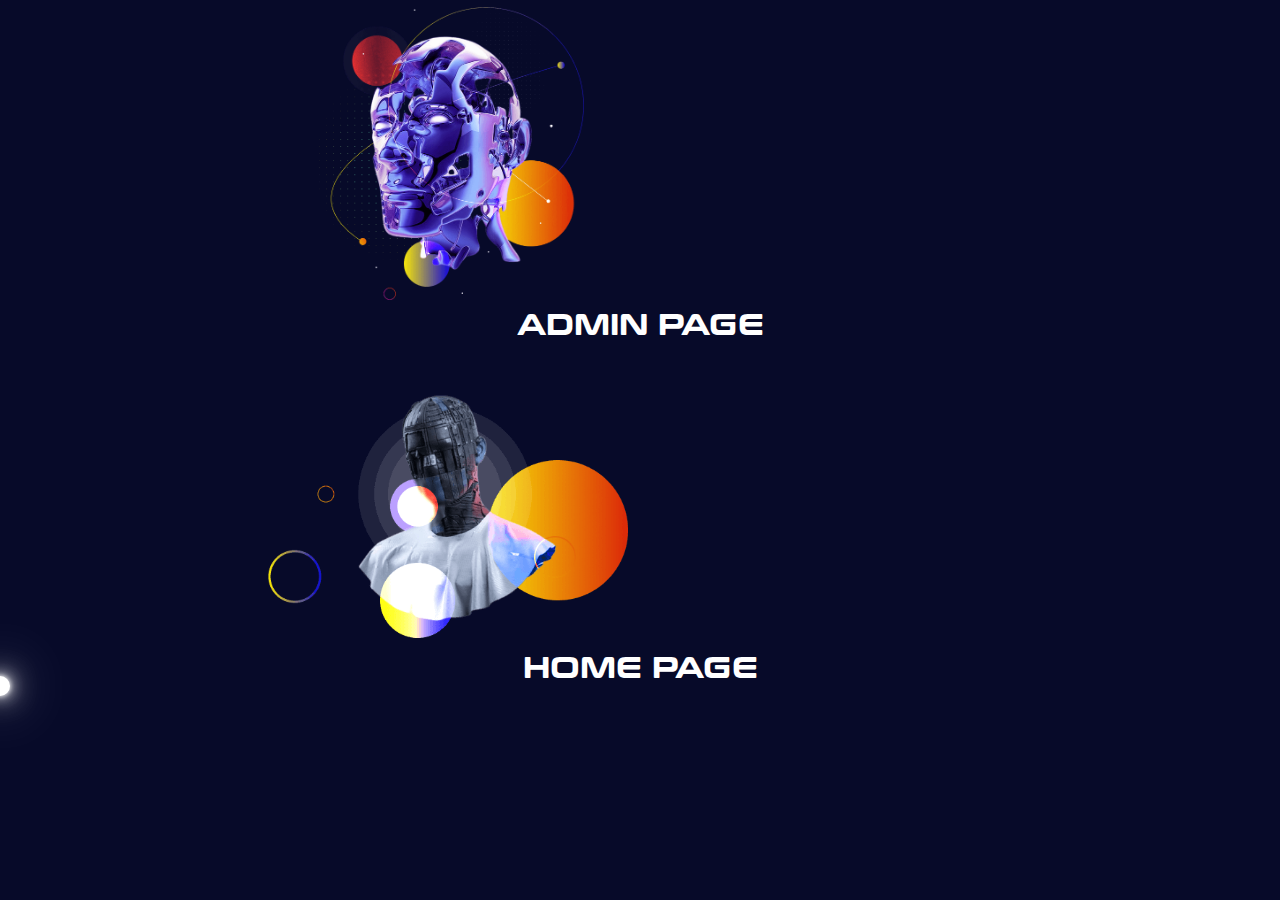
<file: index.html>
<!DOCTYPE html>
<html lang="en">
  <head>
    <title>Home</title>
    <!-- Required meta tags -->
    <meta charset="utf-8" />
    <meta
      name="viewport"
      content="width=device-width, initial-scale=1, shrink-to-fit=no"
    />

    <!-- Bootstrap CSS v5.2.1 -->
    <link
      href="https://cdn.jsdelivr.net/npm/bootstrap@5.2.1/dist/css/bootstrap.min.css"
      rel="stylesheet"
      integrity="sha384-iYQeCzEYFbKjA/T2uDLTpkwGzCiq6soy8tYaI1GyVh/UjpbCx/TYkiZhlZB6+fzT"
      crossorigin="anonymous"
    />
    <link rel="stylesheet" href="./css/style.css" />
  </head>

  <body>
    <main>
      <section class="main">
        <div class="container d-flex align-items-center vh-100">
          <div class="row w-100">
            <div class="col-6">
              <div class="box-main text-center">
                <img class="img-main" src="./assets/img/h10.png" alt="" />
                <a class="title-page" href="#"> Admin page </a>
              </div>
            </div>
            <div class="col-6">
              <div class="box-main text-center">
                <img class="img-main" src="./assets/img/h9.png" alt="" />
                <a class="title-page" href="#"> home page</a>
              </div>
            </div>
          </div>
        </div>
        <div id="mouse"></div>
      </section>
    </main>
    <!-- Bootstrap JavaScript Libraries -->
    <script
      src="https://cdn.jsdelivr.net/npm/@popperjs/core@2.11.6/dist/umd/popper.min.js"
      integrity="sha384-oBqDVmMz9ATKxIep9tiCxS/Z9fNfEXiDAYTujMAeBAsjFuCZSmKbSSUnQlmh/jp3"
      crossorigin="anonymous"
    ></script>

    <script
      src="https://cdn.jsdelivr.net/npm/bootstrap@5.2.1/dist/js/bootstrap.min.js"
      integrity="sha384-7VPbUDkoPSGFnVtYi0QogXtr74QeVeeIs99Qfg5YCF+TidwNdjvaKZX19NZ/e6oz"
      crossorigin="anonymous"
    ></script>
    <script type="module" src="./js/main.js"></script>
  </body>
</html>
</file>
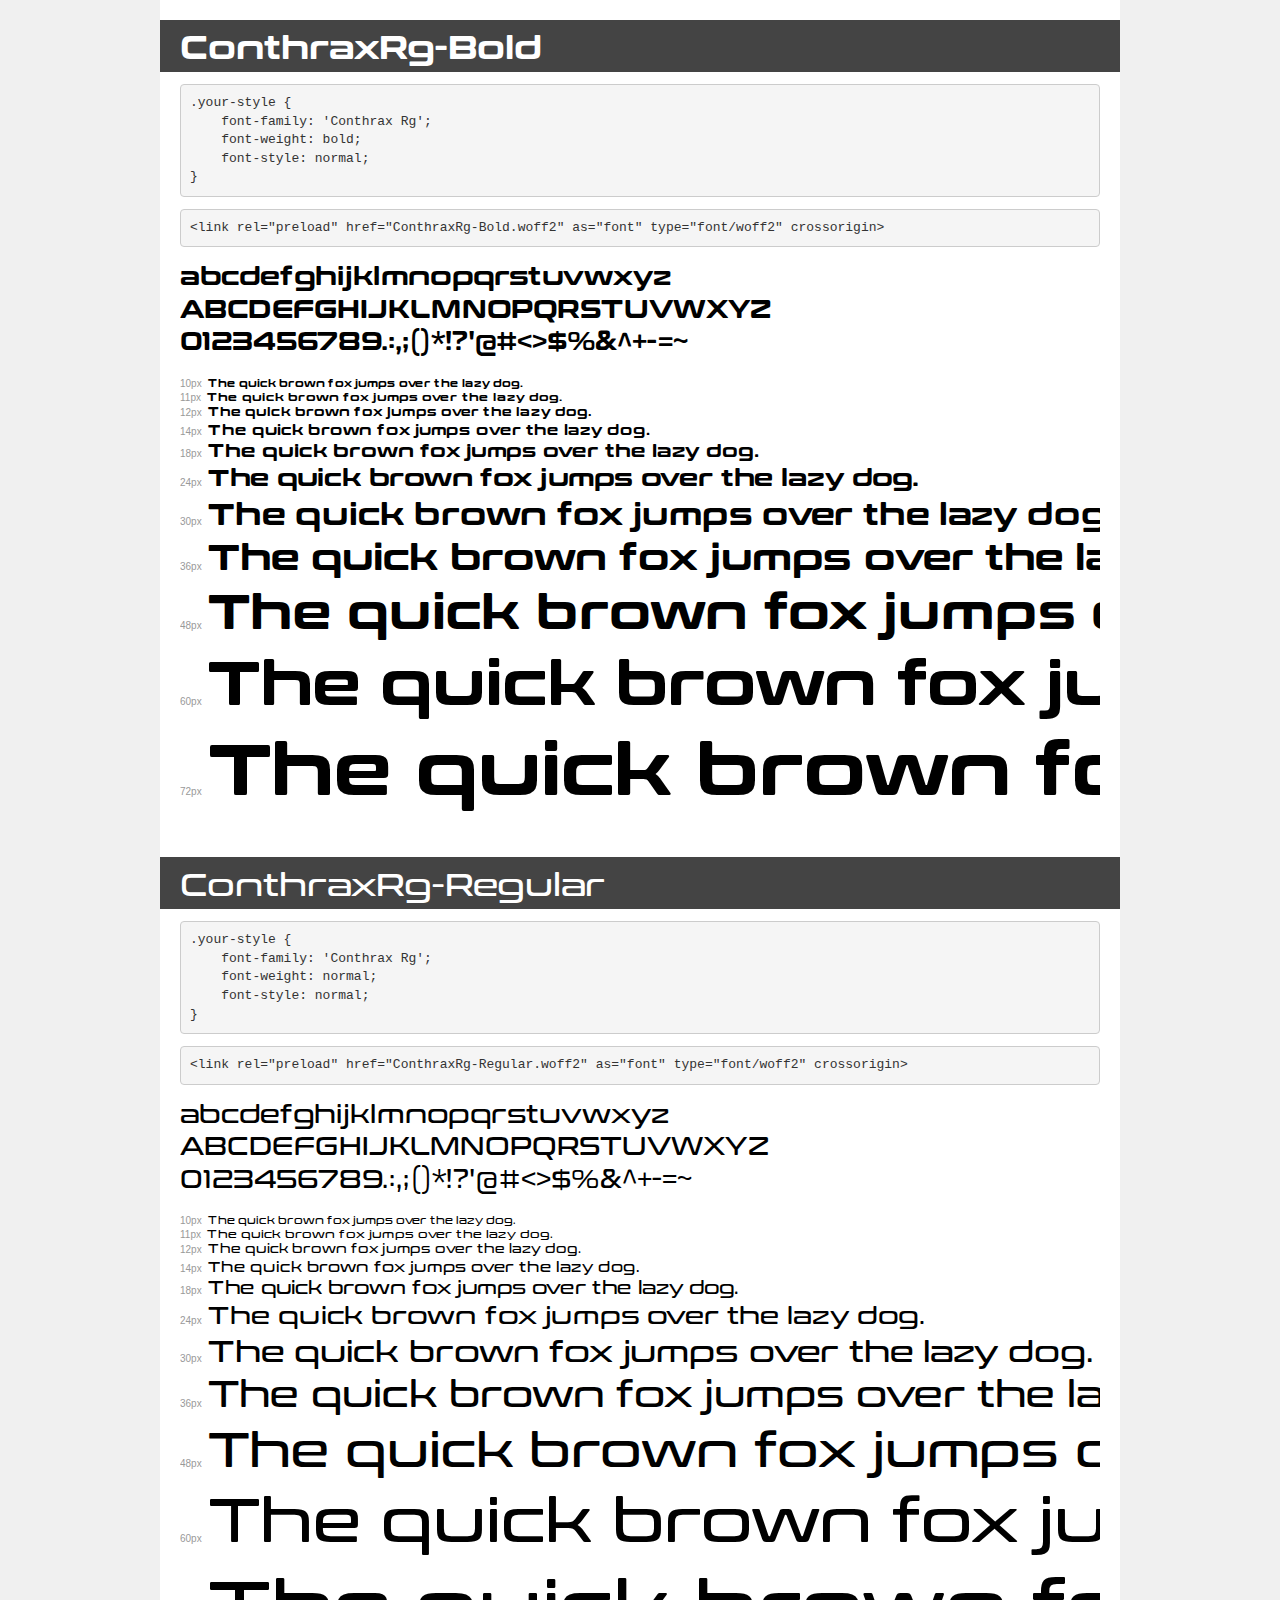
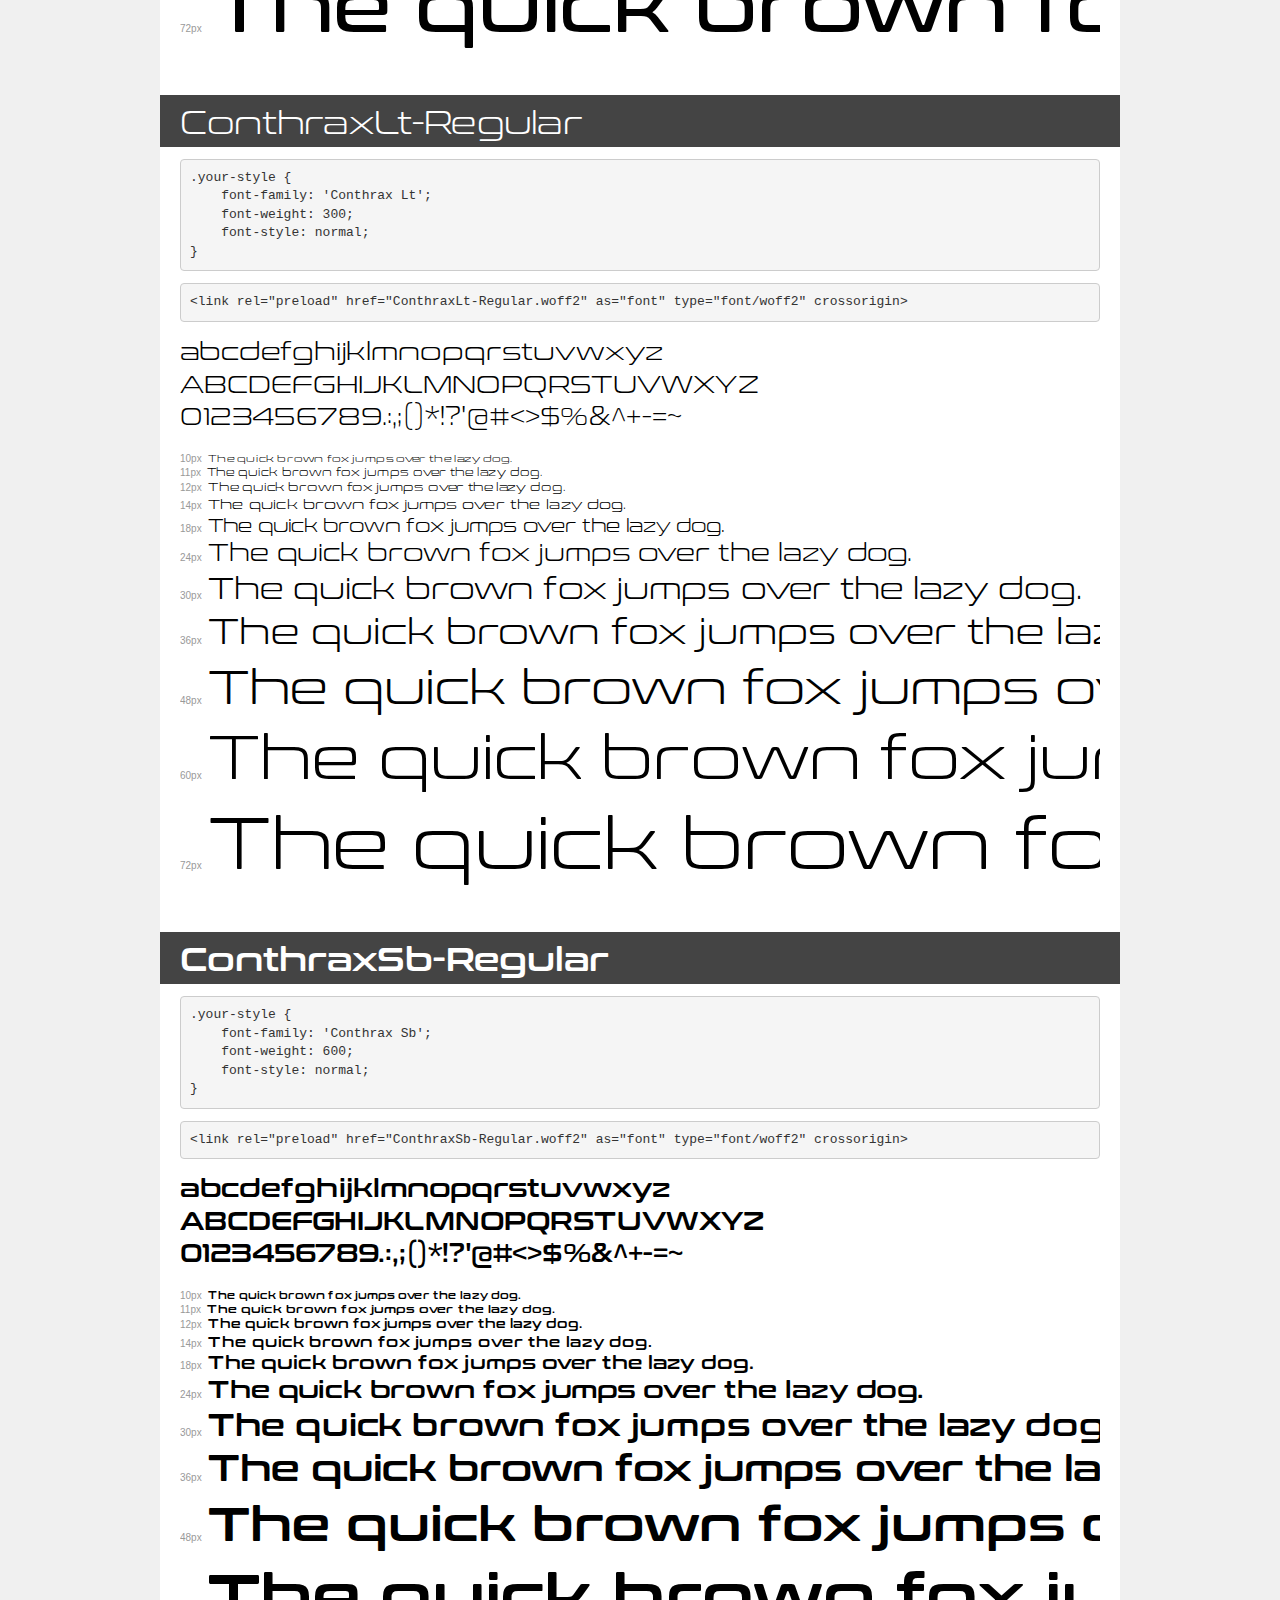
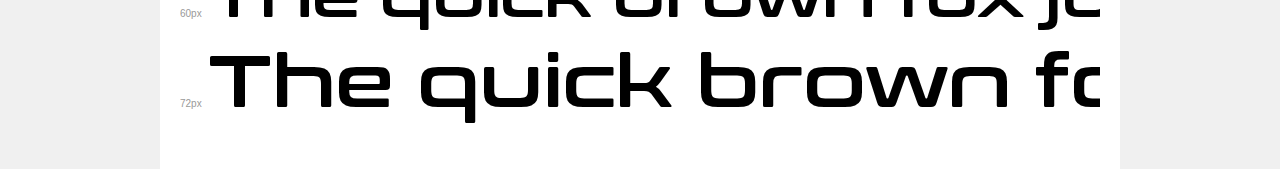
<file: assets/fonts/conthrax/demo.html>
<!DOCTYPE html>
<html lang="en">
<head>
    <meta charset="utf-8">
    <meta http-equiv="X-UA-Compatible" content="IE=edge">
    <meta name="viewport" content="width=device-width, initial-scale=1">
    <meta name="robots" content="noindex, noarchive">
    <meta name="format-detection" content="telephone=no">
    <title>Transfonter demo</title>
    <link href="stylesheet.css" rel="stylesheet">
    <style>
        /*
        http://meyerweb.com/eric/tools/css/reset/
        v2.0 | 20110126
        License: none (public domain)
        */
        html, body, div, span, applet, object, iframe,
        h1, h2, h3, h4, h5, h6, p, blockquote, pre,
        a, abbr, acronym, address, big, cite, code,
        del, dfn, em, img, ins, kbd, q, s, samp,
        small, strike, strong, sub, sup, tt, var,
        b, u, i, center,
        dl, dt, dd, ol, ul, li,
        fieldset, form, label, legend,
        table, caption, tbody, tfoot, thead, tr, th, td,
        article, aside, canvas, details, embed,
        figure, figcaption, footer, header, hgroup,
        menu, nav, output, ruby, section, summary,
        time, mark, audio, video {
            margin: 0;
            padding: 0;
            border: 0;
            font-size: 100%;
            font: inherit;
            vertical-align: baseline;
        }
        /* HTML5 display-role reset for older browsers */
        article, aside, details, figcaption, figure,
        footer, header, hgroup, menu, nav, section {
            display: block;
        }
        body {
            line-height: 1;
        }
        ol, ul {
            list-style: none;
        }
        blockquote, q {
            quotes: none;
        }
        blockquote:before, blockquote:after,
        q:before, q:after {
            content: '';
            content: none;
        }
        table {
            border-collapse: collapse;
            border-spacing: 0;
        }
        /* demo styles */
        body {
            background: #f0f0f0;
            color: #000;
        }
        .page {
            background: #fff;
            width: 920px;
            margin: 0 auto;
            padding: 20px 20px 0 20px;
            overflow: hidden;
        }
        .font-container {
            overflow-x: auto;
            overflow-y: hidden;
            margin-bottom: 40px;
            line-height: 1.3;
            white-space: nowrap;
            padding-bottom: 5px;
        }
        h1 {
            position: relative;
            background: #444;
            font-size: 32px;
            color: #fff;
            padding: 10px 20px;
            margin: 0 -20px 12px -20px;
        }
        .letters {
            font-size: 25px;
            margin-bottom: 20px;
        }
        .s10:before {
            content: '10px';
        }
        .s11:before {
            content: '11px';
        }
        .s12:before {
            content: '12px';
        }
        .s14:before {
            content: '14px';
        }
        .s18:before {
            content: '18px';
        }
        .s24:before {
            content: '24px';
        }
        .s30:before {
            content: '30px';
        }
        .s36:before {
            content: '36px';
        }
        .s48:before {
            content: '48px';
        }
        .s60:before {
            content: '60px';
        }
        .s72:before {
            content: '72px';
        }
        .s10:before, .s11:before, .s12:before, .s14:before,
        .s18:before, .s24:before, .s30:before, .s36:before,
        .s48:before, .s60:before, .s72:before {
            font-family: Arial, sans-serif;
            font-size: 10px;
            font-weight: normal;
            font-style: normal;
            color: #999;
            padding-right: 6px;
        }
        pre {
            display: block;
            padding: 9px;
            margin: 0 0 12px;
            font-family: Monaco, Menlo, Consolas, "Courier New", monospace;
            font-size: 13px;
            line-height: 1.428571429;
            color: #333;
            font-weight: normal;
            font-style: normal;
            background-color: #f5f5f5;
            border: 1px solid #ccc;
            overflow-x: auto;
            border-radius: 4px;
        }
        /* responsive */
        @media (max-width: 959px) {
            .page {
                width: auto;
                margin: 0;
            }
        }
    </style>
</head>
<body>
<div class="page">
    <div class="demo">
        <h1 style="font-family: 'Conthrax Rg'; font-weight: bold; font-style: normal;">ConthraxRg-Bold</h1>
        <pre title="Usage">.your-style {
    font-family: 'Conthrax Rg';
    font-weight: bold;
    font-style: normal;
}</pre>
        <pre title="Preload (optional)">
&lt;link rel=&quot;preload&quot; href=&quot;ConthraxRg-Bold.woff2&quot; as=&quot;font&quot; type=&quot;font/woff2&quot; crossorigin&gt;</pre>
        <div class="font-container" style="font-family: 'Conthrax Rg'; font-weight: bold; font-style: normal;">
            <p class="letters">
                abcdefghijklmnopqrstuvwxyz<br>
ABCDEFGHIJKLMNOPQRSTUVWXYZ<br>
                0123456789.:,;()*!?'@#&lt;&gt;$%&^+-=~
            </p>
            <p class="s10" style="font-size: 10px;">The quick brown fox jumps over the lazy dog.</p>
            <p class="s11" style="font-size: 11px;">The quick brown fox jumps over the lazy dog.</p>
            <p class="s12" style="font-size: 12px;">The quick brown fox jumps over the lazy dog.</p>
            <p class="s14" style="font-size: 14px;">The quick brown fox jumps over the lazy dog.</p>
            <p class="s18" style="font-size: 18px;">The quick brown fox jumps over the lazy dog.</p>
            <p class="s24" style="font-size: 24px;">The quick brown fox jumps over the lazy dog.</p>
            <p class="s30" style="font-size: 30px;">The quick brown fox jumps over the lazy dog.</p>
            <p class="s36" style="font-size: 36px;">The quick brown fox jumps over the lazy dog.</p>
            <p class="s48" style="font-size: 48px;">The quick brown fox jumps over the lazy dog.</p>
            <p class="s60" style="font-size: 60px;">The quick brown fox jumps over the lazy dog.</p>
            <p class="s72" style="font-size: 72px;">The quick brown fox jumps over the lazy dog.</p>
        </div>
    </div>

    <div class="demo">
        <h1 style="font-family: 'Conthrax Rg'; font-weight: normal; font-style: normal;">ConthraxRg-Regular</h1>
        <pre title="Usage">.your-style {
    font-family: 'Conthrax Rg';
    font-weight: normal;
    font-style: normal;
}</pre>
        <pre title="Preload (optional)">
&lt;link rel=&quot;preload&quot; href=&quot;ConthraxRg-Regular.woff2&quot; as=&quot;font&quot; type=&quot;font/woff2&quot; crossorigin&gt;</pre>
        <div class="font-container" style="font-family: 'Conthrax Rg'; font-weight: normal; font-style: normal;">
            <p class="letters">
                abcdefghijklmnopqrstuvwxyz<br>
ABCDEFGHIJKLMNOPQRSTUVWXYZ<br>
                0123456789.:,;()*!?'@#&lt;&gt;$%&^+-=~
            </p>
            <p class="s10" style="font-size: 10px;">The quick brown fox jumps over the lazy dog.</p>
            <p class="s11" style="font-size: 11px;">The quick brown fox jumps over the lazy dog.</p>
            <p class="s12" style="font-size: 12px;">The quick brown fox jumps over the lazy dog.</p>
            <p class="s14" style="font-size: 14px;">The quick brown fox jumps over the lazy dog.</p>
            <p class="s18" style="font-size: 18px;">The quick brown fox jumps over the lazy dog.</p>
            <p class="s24" style="font-size: 24px;">The quick brown fox jumps over the lazy dog.</p>
            <p class="s30" style="font-size: 30px;">The quick brown fox jumps over the lazy dog.</p>
            <p class="s36" style="font-size: 36px;">The quick brown fox jumps over the lazy dog.</p>
            <p class="s48" style="font-size: 48px;">The quick brown fox jumps over the lazy dog.</p>
            <p class="s60" style="font-size: 60px;">The quick brown fox jumps over the lazy dog.</p>
            <p class="s72" style="font-size: 72px;">The quick brown fox jumps over the lazy dog.</p>
        </div>
    </div>

    <div class="demo">
        <h1 style="font-family: 'Conthrax Lt'; font-weight: 300; font-style: normal;">ConthraxLt-Regular</h1>
        <pre title="Usage">.your-style {
    font-family: 'Conthrax Lt';
    font-weight: 300;
    font-style: normal;
}</pre>
        <pre title="Preload (optional)">
&lt;link rel=&quot;preload&quot; href=&quot;ConthraxLt-Regular.woff2&quot; as=&quot;font&quot; type=&quot;font/woff2&quot; crossorigin&gt;</pre>
        <div class="font-container" style="font-family: 'Conthrax Lt'; font-weight: 300; font-style: normal;">
            <p class="letters">
                abcdefghijklmnopqrstuvwxyz<br>
ABCDEFGHIJKLMNOPQRSTUVWXYZ<br>
                0123456789.:,;()*!?'@#&lt;&gt;$%&^+-=~
            </p>
            <p class="s10" style="font-size: 10px;">The quick brown fox jumps over the lazy dog.</p>
            <p class="s11" style="font-size: 11px;">The quick brown fox jumps over the lazy dog.</p>
            <p class="s12" style="font-size: 12px;">The quick brown fox jumps over the lazy dog.</p>
            <p class="s14" style="font-size: 14px;">The quick brown fox jumps over the lazy dog.</p>
            <p class="s18" style="font-size: 18px;">The quick brown fox jumps over the lazy dog.</p>
            <p class="s24" style="font-size: 24px;">The quick brown fox jumps over the lazy dog.</p>
            <p class="s30" style="font-size: 30px;">The quick brown fox jumps over the lazy dog.</p>
            <p class="s36" style="font-size: 36px;">The quick brown fox jumps over the lazy dog.</p>
            <p class="s48" style="font-size: 48px;">The quick brown fox jumps over the lazy dog.</p>
            <p class="s60" style="font-size: 60px;">The quick brown fox jumps over the lazy dog.</p>
            <p class="s72" style="font-size: 72px;">The quick brown fox jumps over the lazy dog.</p>
        </div>
    </div>

    <div class="demo">
        <h1 style="font-family: 'Conthrax Sb'; font-weight: 600; font-style: normal;">ConthraxSb-Regular</h1>
        <pre title="Usage">.your-style {
    font-family: 'Conthrax Sb';
    font-weight: 600;
    font-style: normal;
}</pre>
        <pre title="Preload (optional)">
&lt;link rel=&quot;preload&quot; href=&quot;ConthraxSb-Regular.woff2&quot; as=&quot;font&quot; type=&quot;font/woff2&quot; crossorigin&gt;</pre>
        <div class="font-container" style="font-family: 'Conthrax Sb'; font-weight: 600; font-style: normal;">
            <p class="letters">
                abcdefghijklmnopqrstuvwxyz<br>
ABCDEFGHIJKLMNOPQRSTUVWXYZ<br>
                0123456789.:,;()*!?'@#&lt;&gt;$%&^+-=~
            </p>
            <p class="s10" style="font-size: 10px;">The quick brown fox jumps over the lazy dog.</p>
            <p class="s11" style="font-size: 11px;">The quick brown fox jumps over the lazy dog.</p>
            <p class="s12" style="font-size: 12px;">The quick brown fox jumps over the lazy dog.</p>
            <p class="s14" style="font-size: 14px;">The quick brown fox jumps over the lazy dog.</p>
            <p class="s18" style="font-size: 18px;">The quick brown fox jumps over the lazy dog.</p>
            <p class="s24" style="font-size: 24px;">The quick brown fox jumps over the lazy dog.</p>
            <p class="s30" style="font-size: 30px;">The quick brown fox jumps over the lazy dog.</p>
            <p class="s36" style="font-size: 36px;">The quick brown fox jumps over the lazy dog.</p>
            <p class="s48" style="font-size: 48px;">The quick brown fox jumps over the lazy dog.</p>
            <p class="s60" style="font-size: 60px;">The quick brown fox jumps over the lazy dog.</p>
            <p class="s72" style="font-size: 72px;">The quick brown fox jumps over the lazy dog.</p>
        </div>
    </div>

</div>
</body>
</html>
</file>
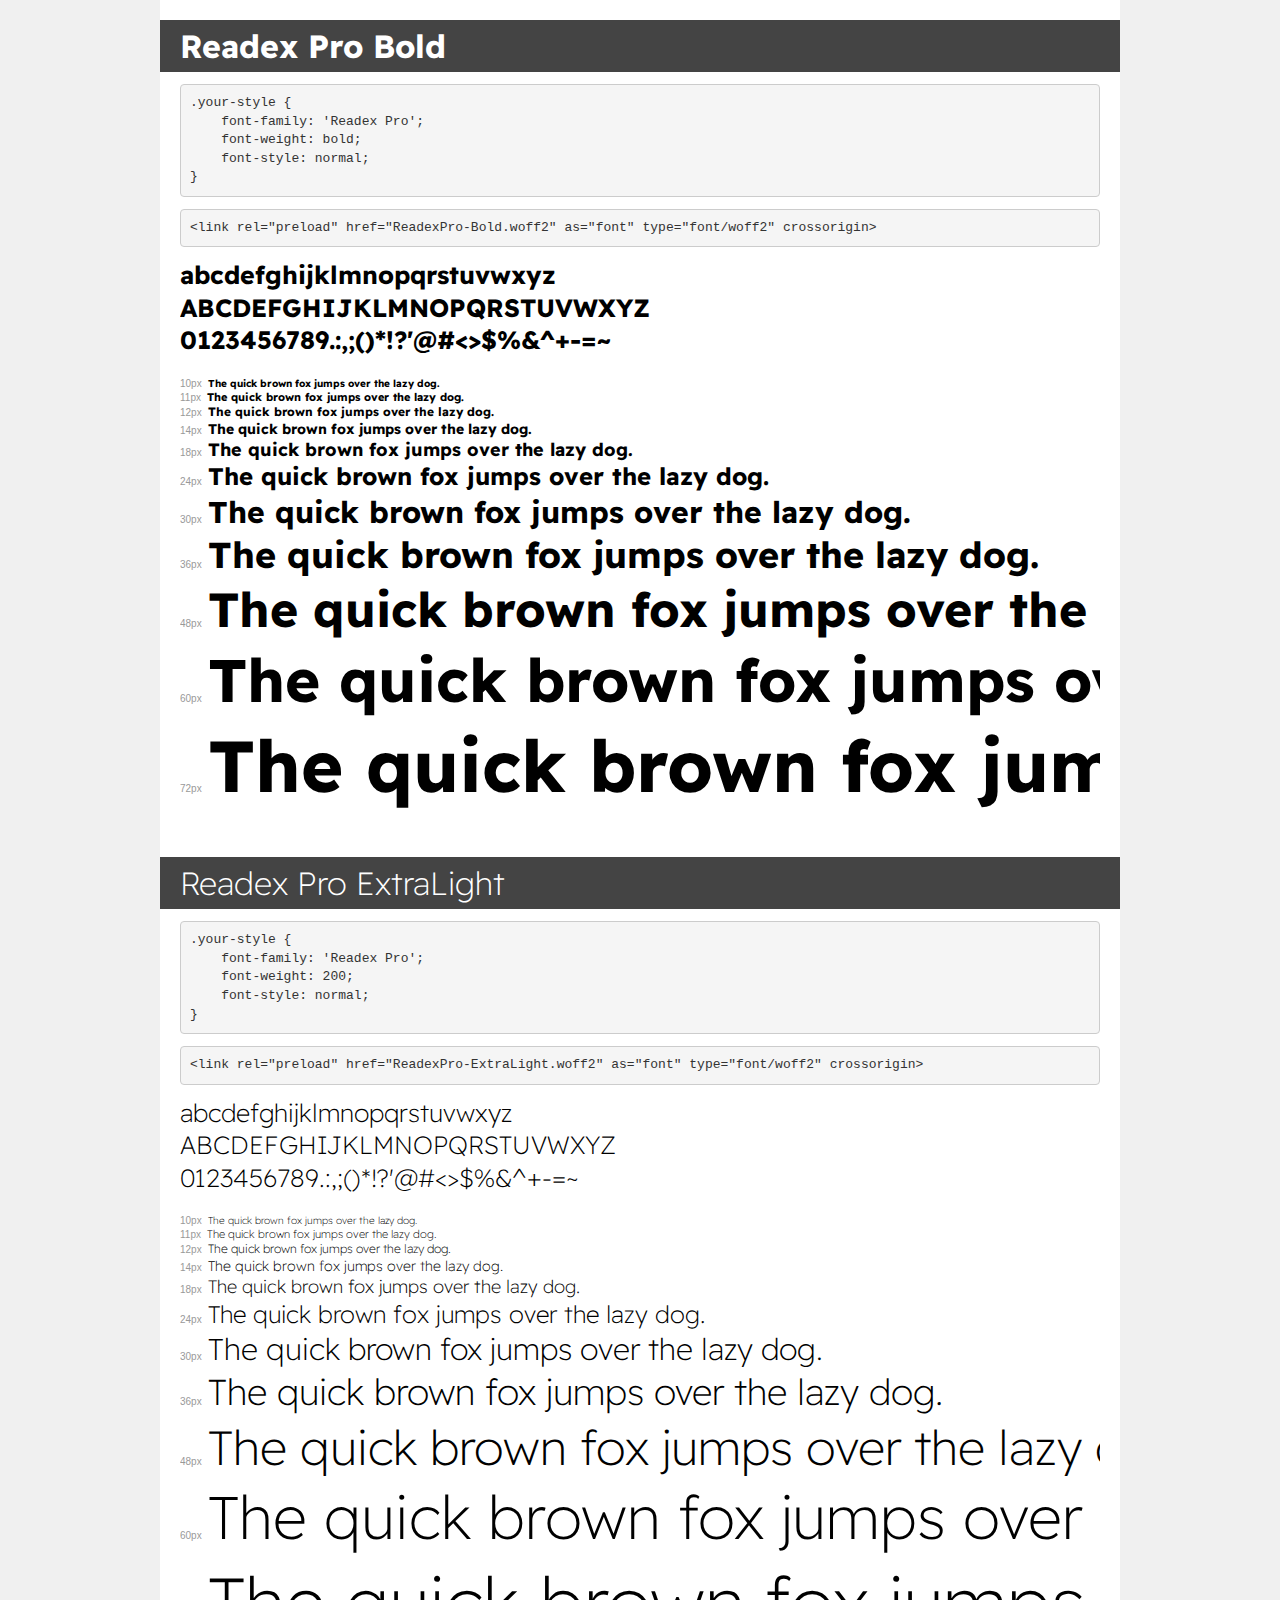
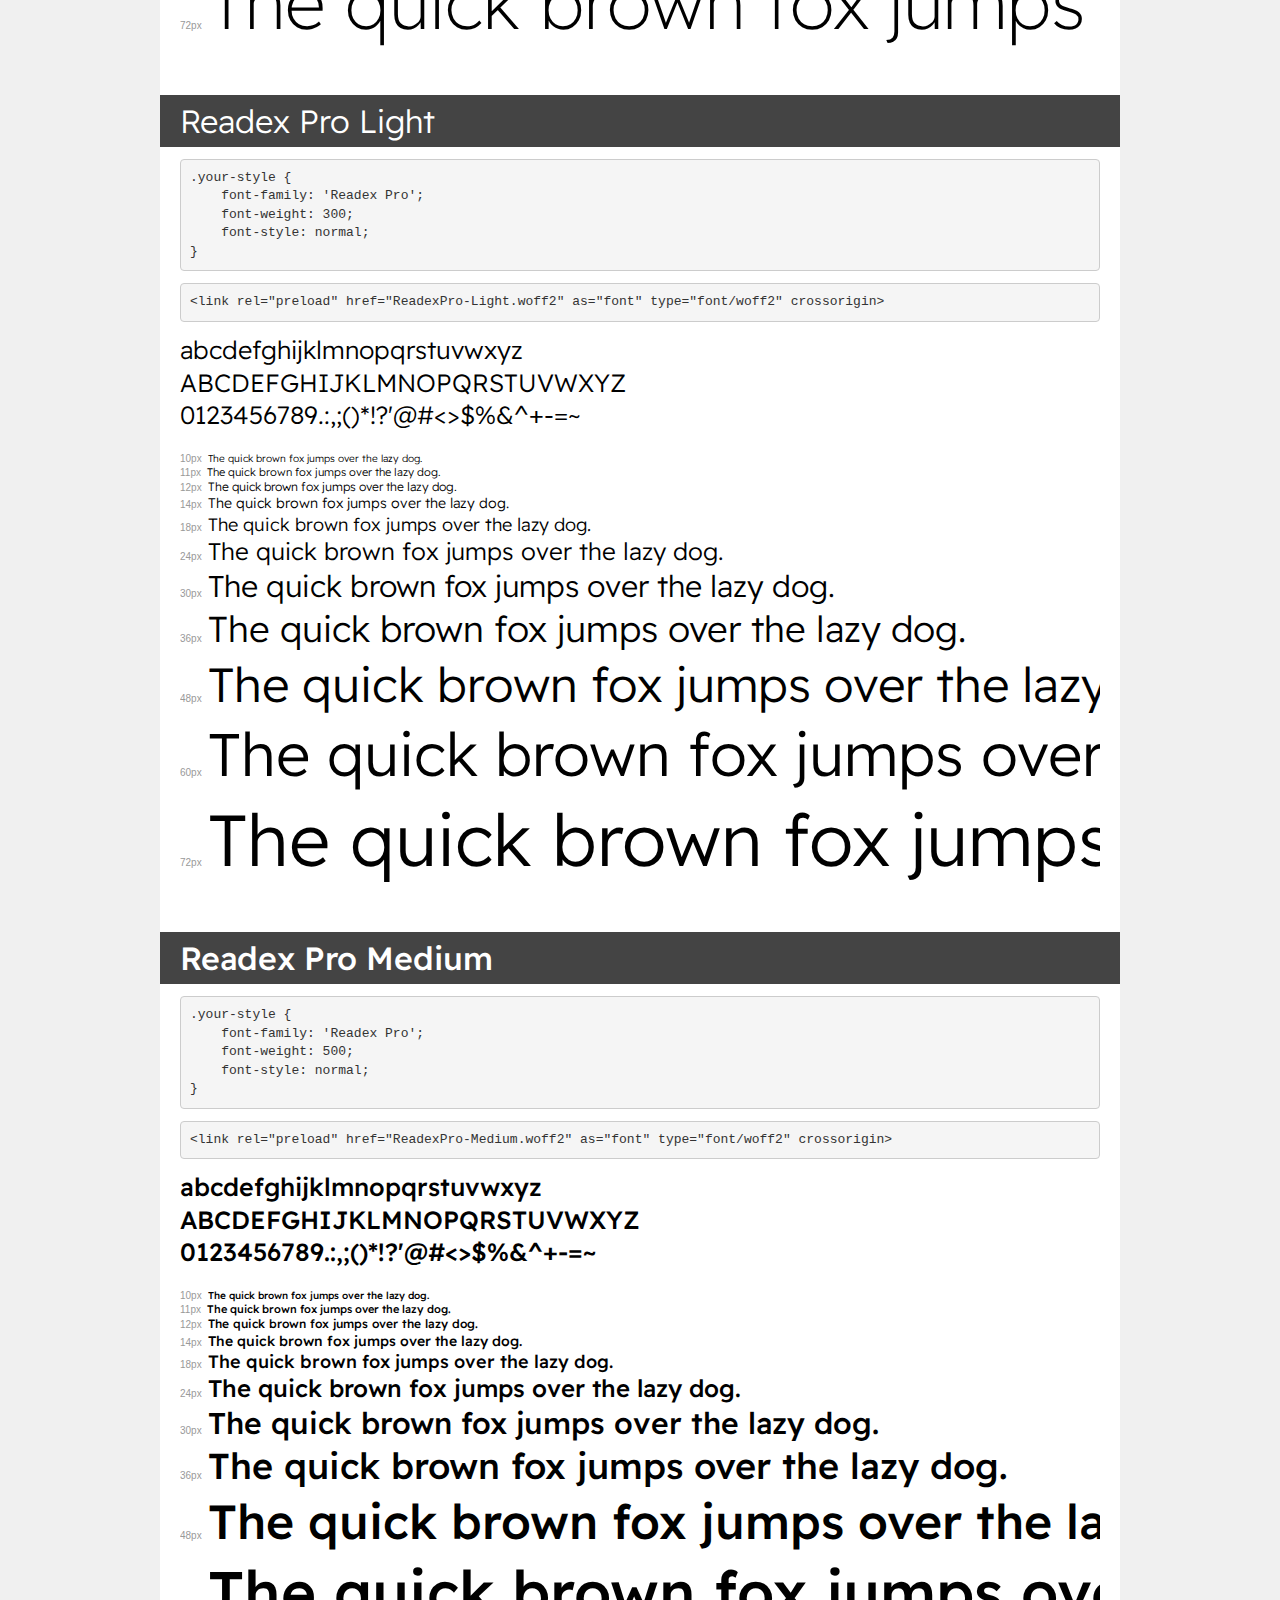
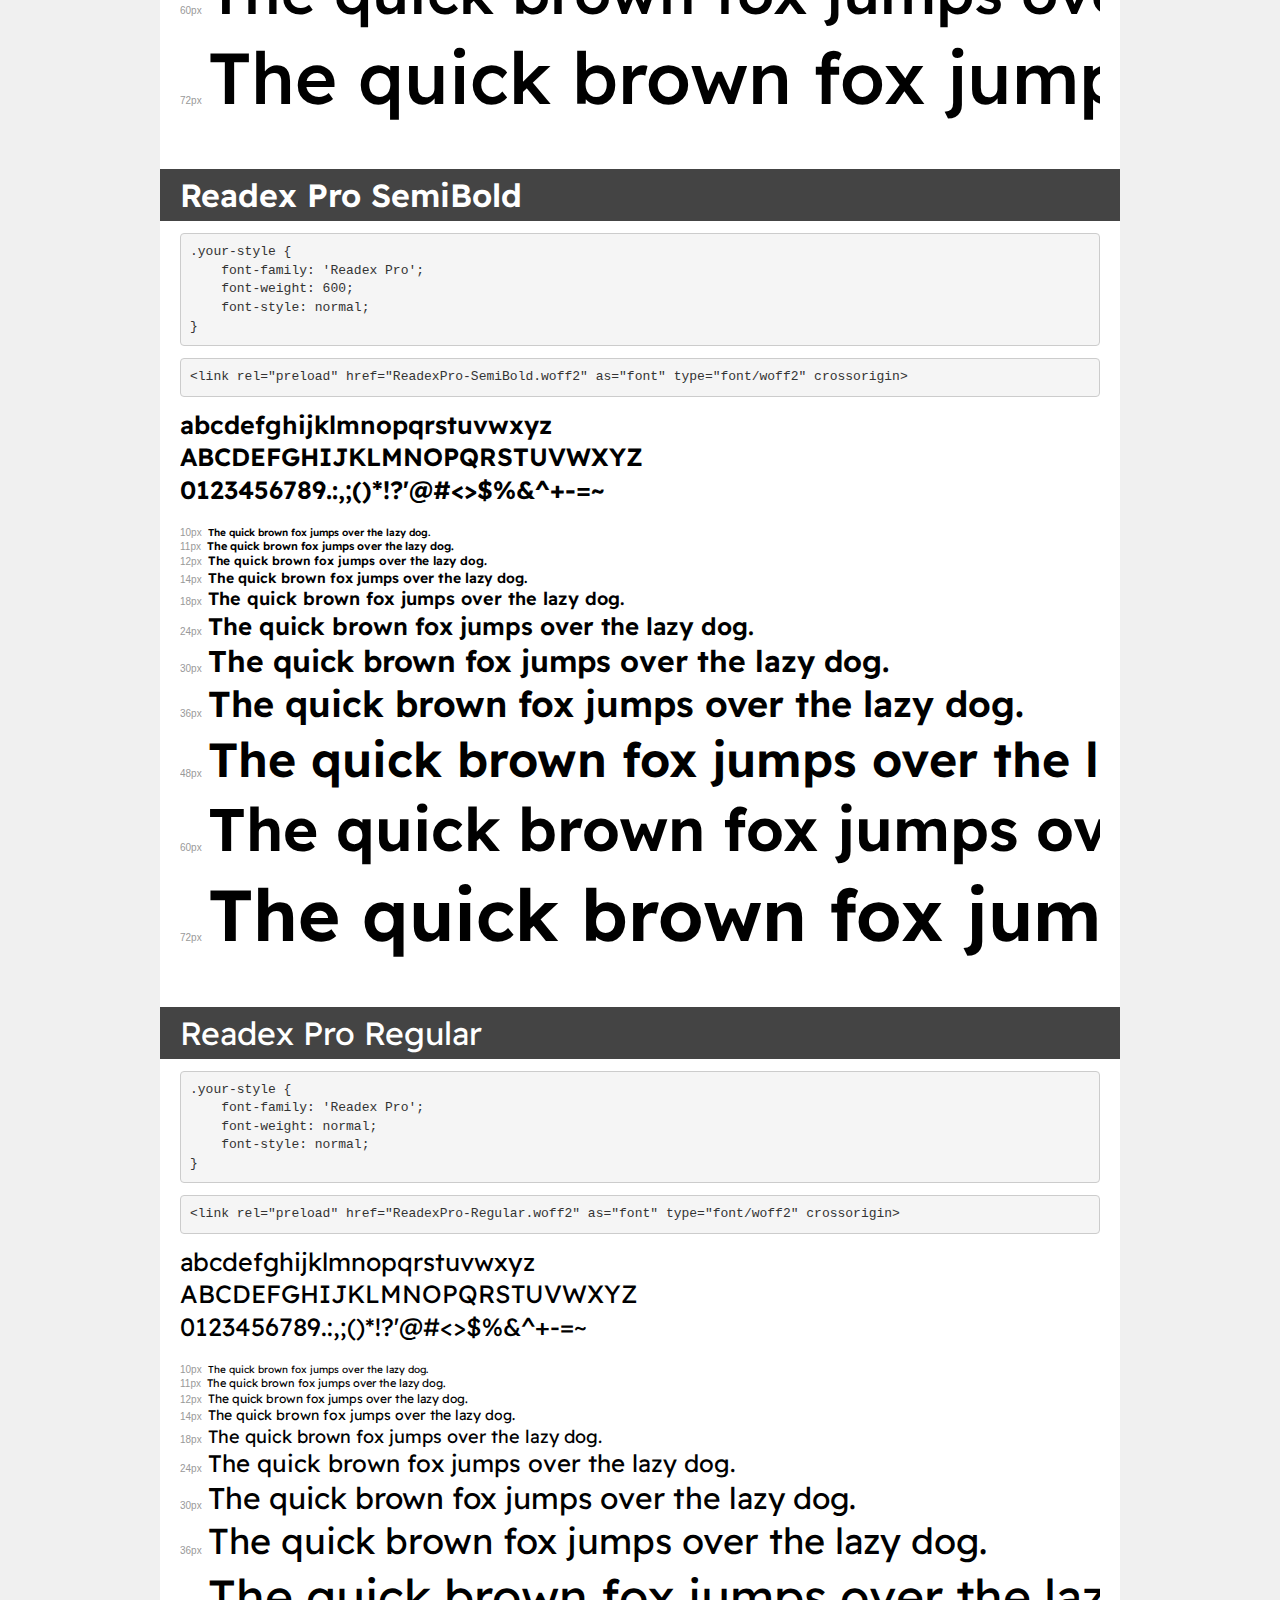
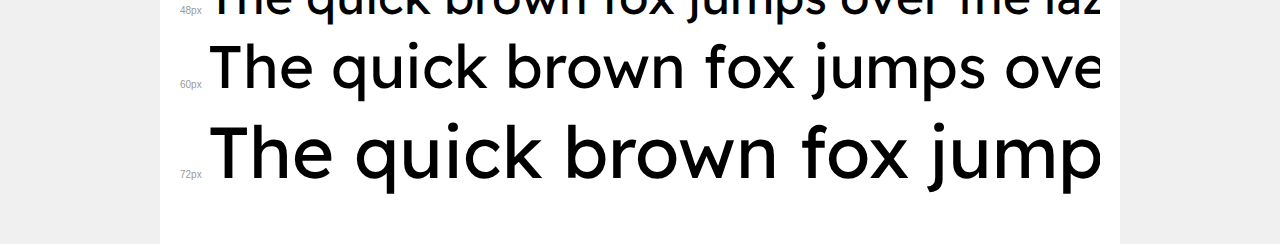
<file: assets/fonts/readex/demo.html>
<!DOCTYPE html>
<html lang="en">
<head>
    <meta charset="utf-8">
    <meta http-equiv="X-UA-Compatible" content="IE=edge">
    <meta name="viewport" content="width=device-width, initial-scale=1">
    <meta name="robots" content="noindex, noarchive">
    <meta name="format-detection" content="telephone=no">
    <title>Transfonter demo</title>
    <link href="stylesheet.css" rel="stylesheet">
    <style>
        /*
        http://meyerweb.com/eric/tools/css/reset/
        v2.0 | 20110126
        License: none (public domain)
        */
        html, body, div, span, applet, object, iframe,
        h1, h2, h3, h4, h5, h6, p, blockquote, pre,
        a, abbr, acronym, address, big, cite, code,
        del, dfn, em, img, ins, kbd, q, s, samp,
        small, strike, strong, sub, sup, tt, var,
        b, u, i, center,
        dl, dt, dd, ol, ul, li,
        fieldset, form, label, legend,
        table, caption, tbody, tfoot, thead, tr, th, td,
        article, aside, canvas, details, embed,
        figure, figcaption, footer, header, hgroup,
        menu, nav, output, ruby, section, summary,
        time, mark, audio, video {
            margin: 0;
            padding: 0;
            border: 0;
            font-size: 100%;
            font: inherit;
            vertical-align: baseline;
        }
        /* HTML5 display-role reset for older browsers */
        article, aside, details, figcaption, figure,
        footer, header, hgroup, menu, nav, section {
            display: block;
        }
        body {
            line-height: 1;
        }
        ol, ul {
            list-style: none;
        }
        blockquote, q {
            quotes: none;
        }
        blockquote:before, blockquote:after,
        q:before, q:after {
            content: '';
            content: none;
        }
        table {
            border-collapse: collapse;
            border-spacing: 0;
        }
        /* demo styles */
        body {
            background: #f0f0f0;
            color: #000;
        }
        .page {
            background: #fff;
            width: 920px;
            margin: 0 auto;
            padding: 20px 20px 0 20px;
            overflow: hidden;
        }
        .font-container {
            overflow-x: auto;
            overflow-y: hidden;
            margin-bottom: 40px;
            line-height: 1.3;
            white-space: nowrap;
            padding-bottom: 5px;
        }
        h1 {
            position: relative;
            background: #444;
            font-size: 32px;
            color: #fff;
            padding: 10px 20px;
            margin: 0 -20px 12px -20px;
        }
        .letters {
            font-size: 25px;
            margin-bottom: 20px;
        }
        .s10:before {
            content: '10px';
        }
        .s11:before {
            content: '11px';
        }
        .s12:before {
            content: '12px';
        }
        .s14:before {
            content: '14px';
        }
        .s18:before {
            content: '18px';
        }
        .s24:before {
            content: '24px';
        }
        .s30:before {
            content: '30px';
        }
        .s36:before {
            content: '36px';
        }
        .s48:before {
            content: '48px';
        }
        .s60:before {
            content: '60px';
        }
        .s72:before {
            content: '72px';
        }
        .s10:before, .s11:before, .s12:before, .s14:before,
        .s18:before, .s24:before, .s30:before, .s36:before,
        .s48:before, .s60:before, .s72:before {
            font-family: Arial, sans-serif;
            font-size: 10px;
            font-weight: normal;
            font-style: normal;
            color: #999;
            padding-right: 6px;
        }
        pre {
            display: block;
            padding: 9px;
            margin: 0 0 12px;
            font-family: Monaco, Menlo, Consolas, "Courier New", monospace;
            font-size: 13px;
            line-height: 1.428571429;
            color: #333;
            font-weight: normal;
            font-style: normal;
            background-color: #f5f5f5;
            border: 1px solid #ccc;
            overflow-x: auto;
            border-radius: 4px;
        }
        /* responsive */
        @media (max-width: 959px) {
            .page {
                width: auto;
                margin: 0;
            }
        }
    </style>
</head>
<body>
<div class="page">
    <div class="demo">
        <h1 style="font-family: 'Readex Pro'; font-weight: bold; font-style: normal;">Readex Pro Bold</h1>
        <pre title="Usage">.your-style {
    font-family: 'Readex Pro';
    font-weight: bold;
    font-style: normal;
}</pre>
        <pre title="Preload (optional)">
&lt;link rel=&quot;preload&quot; href=&quot;ReadexPro-Bold.woff2&quot; as=&quot;font&quot; type=&quot;font/woff2&quot; crossorigin&gt;</pre>
        <div class="font-container" style="font-family: 'Readex Pro'; font-weight: bold; font-style: normal;">
            <p class="letters">
                abcdefghijklmnopqrstuvwxyz<br>
ABCDEFGHIJKLMNOPQRSTUVWXYZ<br>
                0123456789.:,;()*!?'@#&lt;&gt;$%&^+-=~
            </p>
            <p class="s10" style="font-size: 10px;">The quick brown fox jumps over the lazy dog.</p>
            <p class="s11" style="font-size: 11px;">The quick brown fox jumps over the lazy dog.</p>
            <p class="s12" style="font-size: 12px;">The quick brown fox jumps over the lazy dog.</p>
            <p class="s14" style="font-size: 14px;">The quick brown fox jumps over the lazy dog.</p>
            <p class="s18" style="font-size: 18px;">The quick brown fox jumps over the lazy dog.</p>
            <p class="s24" style="font-size: 24px;">The quick brown fox jumps over the lazy dog.</p>
            <p class="s30" style="font-size: 30px;">The quick brown fox jumps over the lazy dog.</p>
            <p class="s36" style="font-size: 36px;">The quick brown fox jumps over the lazy dog.</p>
            <p class="s48" style="font-size: 48px;">The quick brown fox jumps over the lazy dog.</p>
            <p class="s60" style="font-size: 60px;">The quick brown fox jumps over the lazy dog.</p>
            <p class="s72" style="font-size: 72px;">The quick brown fox jumps over the lazy dog.</p>
        </div>
    </div>

    <div class="demo">
        <h1 style="font-family: 'Readex Pro'; font-weight: 200; font-style: normal;">Readex Pro ExtraLight</h1>
        <pre title="Usage">.your-style {
    font-family: 'Readex Pro';
    font-weight: 200;
    font-style: normal;
}</pre>
        <pre title="Preload (optional)">
&lt;link rel=&quot;preload&quot; href=&quot;ReadexPro-ExtraLight.woff2&quot; as=&quot;font&quot; type=&quot;font/woff2&quot; crossorigin&gt;</pre>
        <div class="font-container" style="font-family: 'Readex Pro'; font-weight: 200; font-style: normal;">
            <p class="letters">
                abcdefghijklmnopqrstuvwxyz<br>
ABCDEFGHIJKLMNOPQRSTUVWXYZ<br>
                0123456789.:,;()*!?'@#&lt;&gt;$%&^+-=~
            </p>
            <p class="s10" style="font-size: 10px;">The quick brown fox jumps over the lazy dog.</p>
            <p class="s11" style="font-size: 11px;">The quick brown fox jumps over the lazy dog.</p>
            <p class="s12" style="font-size: 12px;">The quick brown fox jumps over the lazy dog.</p>
            <p class="s14" style="font-size: 14px;">The quick brown fox jumps over the lazy dog.</p>
            <p class="s18" style="font-size: 18px;">The quick brown fox jumps over the lazy dog.</p>
            <p class="s24" style="font-size: 24px;">The quick brown fox jumps over the lazy dog.</p>
            <p class="s30" style="font-size: 30px;">The quick brown fox jumps over the lazy dog.</p>
            <p class="s36" style="font-size: 36px;">The quick brown fox jumps over the lazy dog.</p>
            <p class="s48" style="font-size: 48px;">The quick brown fox jumps over the lazy dog.</p>
            <p class="s60" style="font-size: 60px;">The quick brown fox jumps over the lazy dog.</p>
            <p class="s72" style="font-size: 72px;">The quick brown fox jumps over the lazy dog.</p>
        </div>
    </div>

    <div class="demo">
        <h1 style="font-family: 'Readex Pro'; font-weight: 300; font-style: normal;">Readex Pro Light</h1>
        <pre title="Usage">.your-style {
    font-family: 'Readex Pro';
    font-weight: 300;
    font-style: normal;
}</pre>
        <pre title="Preload (optional)">
&lt;link rel=&quot;preload&quot; href=&quot;ReadexPro-Light.woff2&quot; as=&quot;font&quot; type=&quot;font/woff2&quot; crossorigin&gt;</pre>
        <div class="font-container" style="font-family: 'Readex Pro'; font-weight: 300; font-style: normal;">
            <p class="letters">
                abcdefghijklmnopqrstuvwxyz<br>
ABCDEFGHIJKLMNOPQRSTUVWXYZ<br>
                0123456789.:,;()*!?'@#&lt;&gt;$%&^+-=~
            </p>
            <p class="s10" style="font-size: 10px;">The quick brown fox jumps over the lazy dog.</p>
            <p class="s11" style="font-size: 11px;">The quick brown fox jumps over the lazy dog.</p>
            <p class="s12" style="font-size: 12px;">The quick brown fox jumps over the lazy dog.</p>
            <p class="s14" style="font-size: 14px;">The quick brown fox jumps over the lazy dog.</p>
            <p class="s18" style="font-size: 18px;">The quick brown fox jumps over the lazy dog.</p>
            <p class="s24" style="font-size: 24px;">The quick brown fox jumps over the lazy dog.</p>
            <p class="s30" style="font-size: 30px;">The quick brown fox jumps over the lazy dog.</p>
            <p class="s36" style="font-size: 36px;">The quick brown fox jumps over the lazy dog.</p>
            <p class="s48" style="font-size: 48px;">The quick brown fox jumps over the lazy dog.</p>
            <p class="s60" style="font-size: 60px;">The quick brown fox jumps over the lazy dog.</p>
            <p class="s72" style="font-size: 72px;">The quick brown fox jumps over the lazy dog.</p>
        </div>
    </div>

    <div class="demo">
        <h1 style="font-family: 'Readex Pro'; font-weight: 500; font-style: normal;">Readex Pro Medium</h1>
        <pre title="Usage">.your-style {
    font-family: 'Readex Pro';
    font-weight: 500;
    font-style: normal;
}</pre>
        <pre title="Preload (optional)">
&lt;link rel=&quot;preload&quot; href=&quot;ReadexPro-Medium.woff2&quot; as=&quot;font&quot; type=&quot;font/woff2&quot; crossorigin&gt;</pre>
        <div class="font-container" style="font-family: 'Readex Pro'; font-weight: 500; font-style: normal;">
            <p class="letters">
                abcdefghijklmnopqrstuvwxyz<br>
ABCDEFGHIJKLMNOPQRSTUVWXYZ<br>
                0123456789.:,;()*!?'@#&lt;&gt;$%&^+-=~
            </p>
            <p class="s10" style="font-size: 10px;">The quick brown fox jumps over the lazy dog.</p>
            <p class="s11" style="font-size: 11px;">The quick brown fox jumps over the lazy dog.</p>
            <p class="s12" style="font-size: 12px;">The quick brown fox jumps over the lazy dog.</p>
            <p class="s14" style="font-size: 14px;">The quick brown fox jumps over the lazy dog.</p>
            <p class="s18" style="font-size: 18px;">The quick brown fox jumps over the lazy dog.</p>
            <p class="s24" style="font-size: 24px;">The quick brown fox jumps over the lazy dog.</p>
            <p class="s30" style="font-size: 30px;">The quick brown fox jumps over the lazy dog.</p>
            <p class="s36" style="font-size: 36px;">The quick brown fox jumps over the lazy dog.</p>
            <p class="s48" style="font-size: 48px;">The quick brown fox jumps over the lazy dog.</p>
            <p class="s60" style="font-size: 60px;">The quick brown fox jumps over the lazy dog.</p>
            <p class="s72" style="font-size: 72px;">The quick brown fox jumps over the lazy dog.</p>
        </div>
    </div>

    <div class="demo">
        <h1 style="font-family: 'Readex Pro'; font-weight: 600; font-style: normal;">Readex Pro SemiBold</h1>
        <pre title="Usage">.your-style {
    font-family: 'Readex Pro';
    font-weight: 600;
    font-style: normal;
}</pre>
        <pre title="Preload (optional)">
&lt;link rel=&quot;preload&quot; href=&quot;ReadexPro-SemiBold.woff2&quot; as=&quot;font&quot; type=&quot;font/woff2&quot; crossorigin&gt;</pre>
        <div class="font-container" style="font-family: 'Readex Pro'; font-weight: 600; font-style: normal;">
            <p class="letters">
                abcdefghijklmnopqrstuvwxyz<br>
ABCDEFGHIJKLMNOPQRSTUVWXYZ<br>
                0123456789.:,;()*!?'@#&lt;&gt;$%&^+-=~
            </p>
            <p class="s10" style="font-size: 10px;">The quick brown fox jumps over the lazy dog.</p>
            <p class="s11" style="font-size: 11px;">The quick brown fox jumps over the lazy dog.</p>
            <p class="s12" style="font-size: 12px;">The quick brown fox jumps over the lazy dog.</p>
            <p class="s14" style="font-size: 14px;">The quick brown fox jumps over the lazy dog.</p>
            <p class="s18" style="font-size: 18px;">The quick brown fox jumps over the lazy dog.</p>
            <p class="s24" style="font-size: 24px;">The quick brown fox jumps over the lazy dog.</p>
            <p class="s30" style="font-size: 30px;">The quick brown fox jumps over the lazy dog.</p>
            <p class="s36" style="font-size: 36px;">The quick brown fox jumps over the lazy dog.</p>
            <p class="s48" style="font-size: 48px;">The quick brown fox jumps over the lazy dog.</p>
            <p class="s60" style="font-size: 60px;">The quick brown fox jumps over the lazy dog.</p>
            <p class="s72" style="font-size: 72px;">The quick brown fox jumps over the lazy dog.</p>
        </div>
    </div>

    <div class="demo">
        <h1 style="font-family: 'Readex Pro'; font-weight: normal; font-style: normal;">Readex Pro Regular</h1>
        <pre title="Usage">.your-style {
    font-family: 'Readex Pro';
    font-weight: normal;
    font-style: normal;
}</pre>
        <pre title="Preload (optional)">
&lt;link rel=&quot;preload&quot; href=&quot;ReadexPro-Regular.woff2&quot; as=&quot;font&quot; type=&quot;font/woff2&quot; crossorigin&gt;</pre>
        <div class="font-container" style="font-family: 'Readex Pro'; font-weight: normal; font-style: normal;">
            <p class="letters">
                abcdefghijklmnopqrstuvwxyz<br>
ABCDEFGHIJKLMNOPQRSTUVWXYZ<br>
                0123456789.:,;()*!?'@#&lt;&gt;$%&^+-=~
            </p>
            <p class="s10" style="font-size: 10px;">The quick brown fox jumps over the lazy dog.</p>
            <p class="s11" style="font-size: 11px;">The quick brown fox jumps over the lazy dog.</p>
            <p class="s12" style="font-size: 12px;">The quick brown fox jumps over the lazy dog.</p>
            <p class="s14" style="font-size: 14px;">The quick brown fox jumps over the lazy dog.</p>
            <p class="s18" style="font-size: 18px;">The quick brown fox jumps over the lazy dog.</p>
            <p class="s24" style="font-size: 24px;">The quick brown fox jumps over the lazy dog.</p>
            <p class="s30" style="font-size: 30px;">The quick brown fox jumps over the lazy dog.</p>
            <p class="s36" style="font-size: 36px;">The quick brown fox jumps over the lazy dog.</p>
            <p class="s48" style="font-size: 48px;">The quick brown fox jumps over the lazy dog.</p>
            <p class="s60" style="font-size: 60px;">The quick brown fox jumps over the lazy dog.</p>
            <p class="s72" style="font-size: 72px;">The quick brown fox jumps over the lazy dog.</p>
        </div>
    </div>

</div>
</body>
</html>
</file>
<file: assets/fonts/conthrax/stylesheet.css>
@font-face {
    font-family: 'Conthrax Rg';
    src: url('ConthraxRg-Bold.woff2') format('woff2'),
        url('ConthraxRg-Bold.woff') format('woff');
    font-weight: bold;
    font-style: normal;
    font-display: swap;
}

@font-face {
    font-family: 'Conthrax Rg';
    src: url('ConthraxRg-Regular.woff2') format('woff2'),
        url('ConthraxRg-Regular.woff') format('woff');
    font-weight: normal;
    font-style: normal;
    font-display: swap;
}

@font-face {
    font-family: 'Conthrax Lt';
    src: url('ConthraxLt-Regular.woff2') format('woff2'),
        url('ConthraxLt-Regular.woff') format('woff');
    font-weight: 300;
    font-style: normal;
    font-display: swap;
}

@font-face {
    font-family: 'Conthrax Sb';
    src: url('ConthraxSb-Regular.woff2') format('woff2'),
        url('ConthraxSb-Regular.woff') format('woff');
    font-weight: 600;
    font-style: normal;
    font-display: swap;
}
</file>
<file: assets/fonts/readex/stylesheet.css>
@font-face {
    font-family: 'Readex Pro';
    src: url('ReadexPro-Bold.woff2') format('woff2'),
        url('ReadexPro-Bold.woff') format('woff');
    font-weight: bold;
    font-style: normal;
    font-display: swap;
}

@font-face {
    font-family: 'Readex Pro';
    src: url('ReadexPro-ExtraLight.woff2') format('woff2'),
        url('ReadexPro-ExtraLight.woff') format('woff');
    font-weight: 200;
    font-style: normal;
    font-display: swap;
}

@font-face {
    font-family: 'Readex Pro';
    src: url('ReadexPro-Light.woff2') format('woff2'),
        url('ReadexPro-Light.woff') format('woff');
    font-weight: 300;
    font-style: normal;
    font-display: swap;
}

@font-face {
    font-family: 'Readex Pro';
    src: url('ReadexPro-Medium.woff2') format('woff2'),
        url('ReadexPro-Medium.woff') format('woff');
    font-weight: 500;
    font-style: normal;
    font-display: swap;
}

@font-face {
    font-family: 'Readex Pro';
    src: url('ReadexPro-SemiBold.woff2') format('woff2'),
        url('ReadexPro-SemiBold.woff') format('woff');
    font-weight: 600;
    font-style: normal;
    font-display: swap;
}

@font-face {
    font-family: 'Readex Pro';
    src: url('ReadexPro-Regular.woff2') format('woff2'),
        url('ReadexPro-Regular.woff') format('woff');
    font-weight: normal;
    font-style: normal;
    font-display: swap;
}
</file>
<file: css/style.css>
@import url(../assets/fonts/conthrax/stylesheet.css);
@import url(../assets/fonts/readex/stylesheet.css);
@keyframes animate1 {
  0%, 100% {
    transform: translateY(0) translateX(0);
  }
  50% {
    transform: translateY(-1.5vh) translateX(5vmin);
  }
}
@keyframes animate2 {
  0%, 100% {
    transform: translateY(0);
  }
  50% {
    transform: translateY(-15vmin);
  }
}
@keyframes animate3 {
  0%, 100% {
    transform: translateY(0);
  }
  50% {
    transform: translateY(-5vmin);
  }
}
@keyframes moveDown {
  0% {
    transform: translateY(-100%);
  }
  100% {
    transform: translateY(0);
  }
}
.font-con {
  font-family: "Conthrax Rg";
}

.font-readex {
  font-family: "Readex Pro";
}

body {
  background: #070a29;
}

#mouse {
  position: fixed;
  width: 2rem;
  height: 2rem;
  border-radius: 50%;
  background: #fff;
  box-shadow: 0 0 5px #fff, 0 0 15px #fff, 0 0 30px #fff, 0 0 60px #fff;
  transform: translate(-50%, -50%);
  opacity: 0;
  pointer-events: none;
  transition: opacity 0.5s;
}

body:hover #mouse {
  opacity: 1;
}

p,
a,
li,
span,
strong {
  font-size: 1.6rem;
}

.radius-12 {
  border-radius: 12rem;
}

.title-main {
  font-size: 5rem;
}

.fs-14 {
  font-size: 1.4rem;
}

* {
  margin: 0;
  padding: 0;
  box-sizing: border-box;
  font-family: "Conthrax Rg";
  font-size: 62.5%;
}

ul,
li {
  margin: 0;
}

a {
  color: #3d3d3d;
  text-decoration: none;
}

input {
  box-shadow: none;
}
input:focus {
  outline: none;
}

.btn-join {
  border: 1px solid hsla(0, 0%, 100%, 0.1);
  border-radius: 10px;
  display: flex;
  padding: 5px;
  background: transparent;
}
.btn-join span {
  background: linear-gradient(264.28deg, #dec7ff -38.2%, #5c27fe 103.12%);
  border-radius: 10px;
  color: #fff;
  padding: 10px 20px;
  transition: all 0.3s ease-in-out;
  font-size: 1.5rem;
  position: relative;
  overflow: hidden;
}
.btn-join span::after {
  background: linear-gradient(90deg, hsla(0, 0%, 100%, 0.13), hsla(0, 0%, 100%, 0.13) 77%, hsla(0, 0%, 100%, 0.5) 92%, hsla(0, 0%, 100%, 0));
  content: "";
  height: 200%;
  left: -210%;
  opacity: 0;
  position: absolute;
  top: -50%;
  transition: all 0.7s ease 0s;
  width: 200%;
}
.btn-join span:hover::after {
  left: -30%;
  opacity: 1;
  top: -20%;
  transition-duration: 0.7s, 0.7s, 0.15s;
  transition-property: left, top, opacity;
  transition-timing-function: linear;
}

.btn-txt {
  -webkit-backdrop-filter: blur(4px);
  backdrop-filter: blur(4px);
  background: linear-gradient(89.96deg, hsla(0, 0%, 100%, 0.05) 0.03%, hsla(0, 0%, 100%, 0.008) 49.67%, hsla(0, 0%, 100%, 0.05) 99.96%);
  border: 1px solid hsla(0, 0%, 100%, 0.1);
  border-radius: 100px;
  display: inline-block;
  margin-bottom: 22px;
  padding: 7px 14px;
}
.btn-txt span {
  -webkit-text-fill-color: transparent;
  background: linear-gradient(264.28deg, #dec7ff -38.2%, #5c27fe 103.12%), #fff;
  -webkit-background-clip: text;
  background-clip: text;
}

header {
  height: 100px;
  display: flex;
  align-items: center;
  z-index: 99;
}
header .navbar-brand {
  font-size: 3rem;
  color: #fff;
}
header .nav-link {
  font-size: 1.6rem;
}
header .nav-right {
  display: flex;
  align-items: center;
  -moz-column-gap: 2rem;
       column-gap: 2rem;
}
header.header {
  transition: all 0.4s;
}
header.header.transparent {
  animation: moveDown 0.4s linear;
  position: fixed;
  width: 100%;
  background: #070a29;
  box-shadow: 1px 1px 5px 0 rgba(0, 0, 0, 0.3);
}

#cart-count,
.cart-numm {
  color: white;
  font-family: auto;
  bottom: 80%;
  background: #6633fe;
  width: 2rem;
  height: 2rem;
  display: flex;
  align-items: center;
  justify-content: center;
  border-radius: 50%;
  font-size: 1.4rem;
}

.cart {
  cursor: pointer;
}

.main {
  background: #070a29;
  height: 100vh;
}
.main .box-main .img-main {
  width: 70%;
  animation: animate1 15s infinite;
  height: 30rem;
  -o-object-fit: contain;
     object-fit: contain;
}
.main .box-main .title-page {
  color: #fff;
  width: 100%;
  display: block;
  text-align: center;
  font-size: 3rem;
  text-transform: uppercase;
  font-weight: bold;
}

.home {
  overflow: hidden;
}
.home .banner {
  position: relative;
}
.home .banner::after {
  background: radial-gradient(34.98% 34.98% at 50% 50%, #725bda 0, rgba(6, 19, 45, 0) 100%);
  content: "";
  height: 2000px;
  right: -60%;
  opacity: 0.5;
  position: absolute;
  top: -70%;
  width: 2000px;
  z-index: -1;
}
.home .banner__left .heading {
  font-size: 6rem;
}
.home .banner__left .desc {
  font-size: 1.6rem;
}
.home .banner__left .text_word {
  -webkit-text-fill-color: transparent;
  background: linear-gradient(264.28deg, #dec7ff -38.2%, #5c27fe 103.12%);
  -webkit-background-clip: text;
  position: relative;
  font-size: 6rem;
}
.home .banner__left .text_word::after {
  bottom: -57px;
  content: "";
  height: 64.77px;
  left: -63px;
  position: absolute;
  width: 317.39px;
  background: url(../assets/img/downvvload.png);
}
.home .banner__right {
  width: 85%;
  margin: auto;
}
.home .banner__right .box-img {
  padding-top: 125%;
}
.home .banner__right .box-img::after {
  background: hsla(0, 0%, 100%, 0.1);
  border-radius: 130px;
  content: "";
  height: 100%;
  position: absolute;
  right: 0;
  top: 0;
  width: 100%;
  z-index: -1;
  transform: rotate(-17deg);
}
.home .banner__right .box-img::before {
  background: hsla(0, 0%, 100%, 0.1);
  border-radius: 130px;
  content: "";
  height: 100%;
  position: absolute;
  right: 0;
  top: 0;
  width: 100%;
  z-index: -1;
  transform: rotate(-7deg);
}
.home .banner__right .img-person {
  border-radius: 12rem;
  -o-object-fit: cover;
     object-fit: cover;
  top: 0;
  left: 0;
  width: 100%;
  height: 100%;
}
.home .banner__right .icon {
  width: 7rem;
  height: 7rem;
  border-radius: 50%;
  overflow: hidden;
}
.home .banner__right .icon img {
  width: 100%;
  height: 100%;
  -o-object-fit: cover;
     object-fit: cover;
}
.home .banner__right .box-price {
  top: 10%;
  right: -5%;
  animation: animate1 15s infinite;
}
.home .banner__right .box-icon {
  background: #fff;
  border-radius: 3rem;
  padding: 2rem;
  -moz-column-gap: 2rem;
       column-gap: 2rem;
}
.home .banner__right .box-icon h4 {
  font-weight: bold;
  color: #000;
}
.home .banner__right .box-owner {
  bottom: 10%;
  left: -10%;
  animation: animate1 5s infinite;
}
.home .banner .pay h6 {
  font-size: 2rem;
  margin-top: 3rem;
}
.home .about {
  position: relative;
}
.home .about::after {
  background: radial-gradient(34.98% 34.98% at 50% 50%, #725bda 0, rgba(6, 19, 45, 0) 100%);
  content: "";
  height: 2000px;
  left: -60%;
  opacity: 0.5;
  position: absolute;
  top: -70%;
  width: 2000px;
  z-index: -1;
}
.home .about .box-img {
  width: 80%;
  margin: auto;
}
.home .about .box-img::after {
  background: hsla(0, 0%, 100%, 0.1);
  border-radius: 110px;
  content: "";
  height: 100%;
  position: absolute;
  right: 0;
  top: 0;
  transform: rotate(10deg);
  width: 100%;
  z-index: -1;
}
.home .about .box-img img {
  width: 100%;
  height: 100%;
  -o-object-fit: cover;
     object-fit: cover;
}
.home .about .img-1 {
  left: -10%;
  width: 100px;
  top: 15%;
  height: 100px;
  -o-object-fit: cover;
     object-fit: cover;
  border-radius: 20px;
  animation: animate2 15s infinite;
}
.home .about .img-2 {
  width: 200px;
  height: 200px;
  -o-object-fit: cover;
     object-fit: cover;
  border-radius: 40px;
  z-index: -1;
  top: 90%;
  animation: animate3 15s infinite linear;
}
.home .about .img-3 {
  width: 240px;
  height: 240px;
  -o-object-fit: cover;
     object-fit: cover;
  border-radius: 40px;
  z-index: 1;
  top: 90%;
  right: -3%;
  animation: animate1 15s infinite linear;
}
.home .product .pro-item {
  margin-bottom: 1.5rem;
  cursor: pointer;
  -webkit-backdrop-filter: blur(4px);
  backdrop-filter: blur(4px);
  background: linear-gradient(89.96deg, hsla(0, 0%, 100%, 0.05) 0.03%, hsla(0, 0%, 100%, 0.008) 49.67%, hsla(0, 0%, 100%, 0.05) 99.96%);
  border: 1px solid hsla(0, 0%, 100%, 0.1);
  border-radius: 26px;
  padding: 20px;
}
.home .product .pro-item:hover .img-pro {
  transform: scale(1.1);
}
.home .product .box-img {
  border-radius: 2rem;
  overflow: hidden;
  margin-bottom: 2rem;
}
.home .product .img-pro {
  width: 100%;
  height: 100%;
  -o-object-fit: cover;
     object-fit: cover;
  transition: all 0.4s;
}
.home .product .box-content {
  bottom: 0;
  left: 0;
  width: 100%;
  padding: 1rem;
}
.home .product .box-content h4 {
  margin: 0;
  text-align: center;
  padding: 2rem;
  -webkit-backdrop-filter: blur(4px);
  backdrop-filter: blur(4px);
  background: hsla(0, 0%, 100%, 0.1);
  border-radius: 11px;
}
.home .product p {
  margin: 0;
}

.modal-cart {
  position: fixed;
  top: 100px;
  right: -100%;
  height: 100vh;
  opacity: 0;
  visibility: hidden;
  overflow: auto;
  width: 40%;
  z-index: 99;
  background: linear-gradient(264.28deg, #080112 -38.2%, #5c27fe 103.12%);
  transition: all 0.4s;
}
.modal-cart .icon-close {
  cursor: pointer;
  cursor: pointer;
  width: 40px;
  height: 40px;
  display: flex;
  align-items: center;
  justify-content: center;
}
.modal-cart.active {
  right: 0;
  opacity: 1;
  visibility: visible;
}
.modal-cart .product-item .box-img {
  width: 30%;
  padding: 2rem;
  -webkit-backdrop-filter: blur(4px);
          backdrop-filter: blur(4px);
  background: linear-gradient(89.96deg, hsla(0, 0%, 100%, 0.05) 0.03%, hsla(0, 0%, 100%, 0.008) 49.67%, hsla(0, 0%, 100%, 0.05) 99.96%);
  border: 1px solid hsla(0, 0%, 100%, 0.1);
  border-radius: 26px;
}
.modal-cart .product-item .box-img img {
  width: 100%;
  height: 100%;
  -o-object-fit: cover;
     object-fit: cover;
  border-radius: 2rem;
}
.modal-cart .cart-totals th,
.modal-cart .cart-totals td {
  font-size: 1.6rem;
}
.modal-cart .cart-totals td {
  text-align: right;
}
.modal-cart .overlay {
  width: 100%;
  background: rgba(0, 0, 0, 0.5607843137);
  height: 100%;
  position: fixed;
  left: 0;
}/*# sourceMappingURL=style.css.map */
</file>
